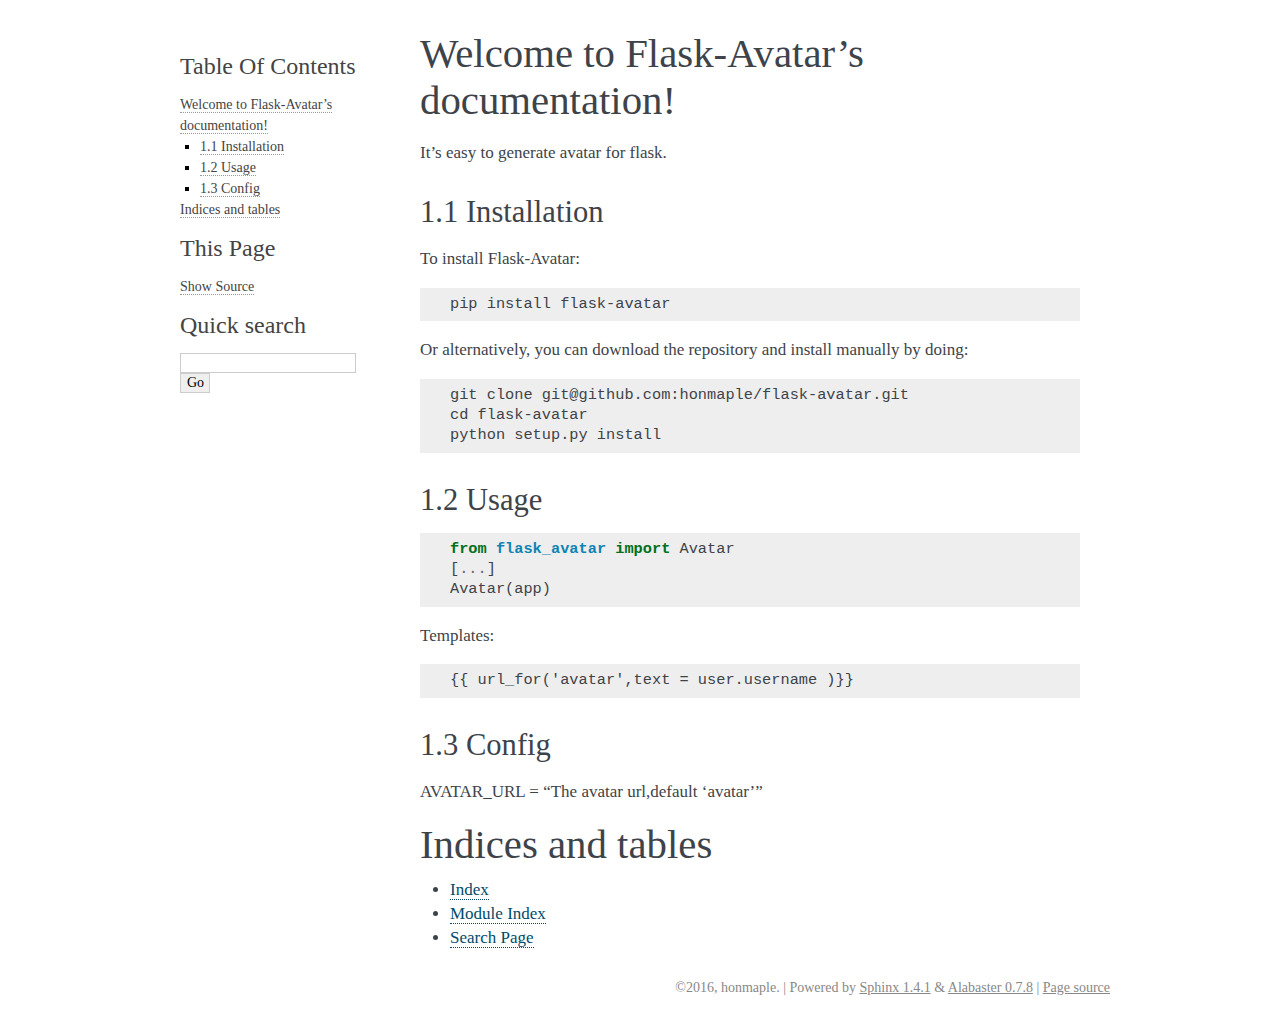
<file: maple/docs/static/flask-avatar/index.html>
<!DOCTYPE html PUBLIC "-//W3C//DTD XHTML 1.0 Transitional//EN"
  "http://www.w3.org/TR/xhtml1/DTD/xhtml1-transitional.dtd">


<html xmlns="http://www.w3.org/1999/xhtml">
  <head>
    <meta http-equiv="Content-Type" content="text/html; charset=utf-8" />
    
    <title>Welcome to Flask-Avatar’s documentation! &mdash; Flask-Avatar 0.1.0 documentation</title>
    
    <link rel="stylesheet" href="_static/alabaster.css" type="text/css" />
    <link rel="stylesheet" href="_static/pygments.css" type="text/css" />
    
    <script type="text/javascript">
      var DOCUMENTATION_OPTIONS = {
        URL_ROOT:    './',
        VERSION:     '0.1.0',
        COLLAPSE_INDEX: false,
        FILE_SUFFIX: '.html',
        HAS_SOURCE:  true
      };
    </script>
    <script type="text/javascript" src="_static/jquery.js"></script>
    <script type="text/javascript" src="_static/underscore.js"></script>
    <script type="text/javascript" src="_static/doctools.js"></script>
    <link rel="top" title="Flask-Avatar 0.1.0 documentation" href="#" />
   
  <link rel="stylesheet" href="_static/custom.css" type="text/css" />
  
  <meta name="viewport" content="width=device-width, initial-scale=0.9, maximum-scale=0.9" />

  </head>
  <body role="document">
  

    <div class="document">
      <div class="documentwrapper">
        <div class="bodywrapper">
          <div class="body" role="main">
            
  <div class="section" id="welcome-to-flask-avatar-s-documentation">
<h1>Welcome to Flask-Avatar&#8217;s documentation!<a class="headerlink" href="#welcome-to-flask-avatar-s-documentation" title="Permalink to this headline">¶</a></h1>
<p>It&#8217;s easy to generate avatar for flask.</p>
<div class="section" id="installation">
<h2>1.1 Installation<a class="headerlink" href="#installation" title="Permalink to this headline">¶</a></h2>
<p>To install Flask-Avatar:</p>
<div class="highlight-shell"><div class="highlight"><pre><span></span>pip install flask-avatar
</pre></div>
</div>
<p>Or alternatively, you can download the repository and install manually by doing:</p>
<div class="highlight-sehll"><div class="highlight"><pre><span></span>git clone git@github.com:honmaple/flask-avatar.git
cd flask-avatar
python setup.py install
</pre></div>
</div>
</div>
<div class="section" id="usage">
<h2>1.2 Usage<a class="headerlink" href="#usage" title="Permalink to this headline">¶</a></h2>
<div class="highlight-python"><div class="highlight"><pre><span></span><span class="kn">from</span> <span class="nn">flask_avatar</span> <span class="kn">import</span> <span class="n">Avatar</span>
<span class="p">[</span><span class="o">...</span><span class="p">]</span>
<span class="n">Avatar</span><span class="p">(</span><span class="n">app</span><span class="p">)</span>
</pre></div>
</div>
<p>Templates:</p>
<div class="highlight-html"><div class="highlight"><pre><span></span>{{ url_for(&#39;avatar&#39;,text = user.username )}}
</pre></div>
</div>
</div>
<div class="section" id="config">
<h2>1.3 Config<a class="headerlink" href="#config" title="Permalink to this headline">¶</a></h2>
<p>AVATAR_URL = &#8220;The avatar url,default &#8216;avatar&#8217;&#8221;</p>
<div class="toctree-wrapper compound">
<ul class="simple">
</ul>
</div>
</div>
</div>
<div class="section" id="indices-and-tables">
<h1>Indices and tables<a class="headerlink" href="#indices-and-tables" title="Permalink to this headline">¶</a></h1>
<ul class="simple">
<li><a class="reference internal" href="genindex.html"><span class="std std-ref">Index</span></a></li>
<li><a class="reference internal" href="py-modindex.html"><span class="std std-ref">Module Index</span></a></li>
<li><a class="reference internal" href="search.html"><span class="std std-ref">Search Page</span></a></li>
</ul>
</div>


          </div>
        </div>
      </div>
      <div class="sphinxsidebar" role="navigation" aria-label="main navigation">
        <div class="sphinxsidebarwrapper">
  <h3><a href="#">Table Of Contents</a></h3>
  <ul>
<li><a class="reference internal" href="#">Welcome to Flask-Avatar&#8217;s documentation!</a><ul>
<li><a class="reference internal" href="#installation">1.1 Installation</a></li>
<li><a class="reference internal" href="#usage">1.2 Usage</a></li>
<li><a class="reference internal" href="#config">1.3 Config</a></li>
</ul>
</li>
<li><a class="reference internal" href="#indices-and-tables">Indices and tables</a></li>
</ul>
<div class="relations">
<h3>Related Topics</h3>
<ul>
  <li><a href="#">Documentation overview</a><ul>
  </ul></li>
</ul>
</div>
  <div role="note" aria-label="source link">
    <h3>This Page</h3>
    <ul class="this-page-menu">
      <li><a href="_sources/index.txt"
            rel="nofollow">Show Source</a></li>
    </ul>
   </div>
<div id="searchbox" style="display: none" role="search">
  <h3>Quick search</h3>
    <form class="search" action="search.html" method="get">
      <input type="text" name="q" />
      <input type="submit" value="Go" />
      <input type="hidden" name="check_keywords" value="yes" />
      <input type="hidden" name="area" value="default" />
    </form>
</div>
<script type="text/javascript">$('#searchbox').show(0);</script>
        </div>
      </div>
      <div class="clearer"></div>
    </div>
    <div class="footer">
      &copy;2016, honmaple.
      
      |
      Powered by <a href="http://sphinx-doc.org/">Sphinx 1.4.1</a>
      &amp; <a href="https://github.com/bitprophet/alabaster">Alabaster 0.7.8</a>
      
      |
      <a href="_sources/index.txt"
          rel="nofollow">Page source</a>
    </div>

    

    
  </body>
</html>
</file>
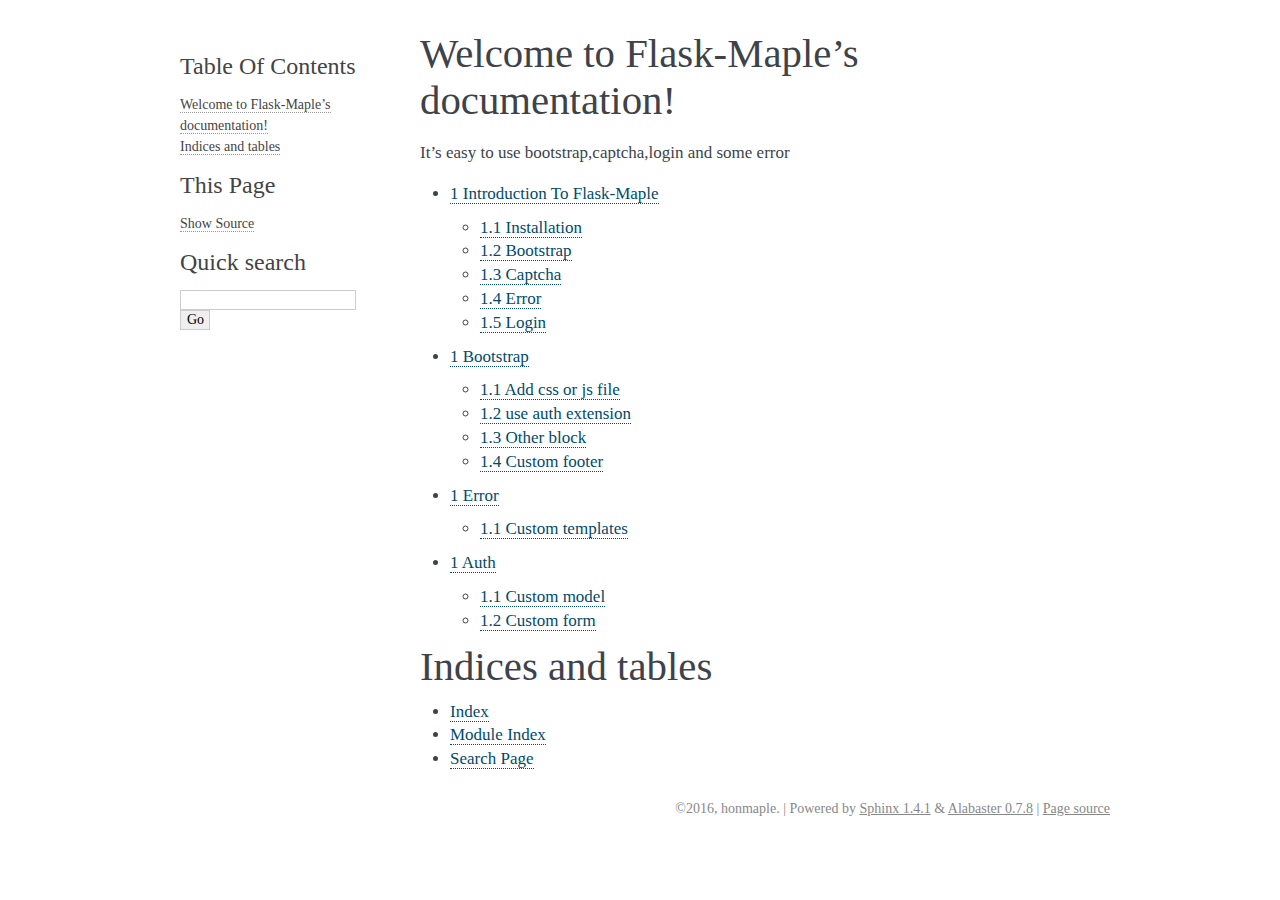
<file: maple/docs/static/flask-maple/index.html>
<!DOCTYPE html PUBLIC "-//W3C//DTD XHTML 1.0 Transitional//EN"
  "http://www.w3.org/TR/xhtml1/DTD/xhtml1-transitional.dtd">


<html xmlns="http://www.w3.org/1999/xhtml">
  <head>
    <meta http-equiv="Content-Type" content="text/html; charset=utf-8" />
    
    <title>Welcome to Flask-Maple’s documentation! &mdash; Flask-Maple 0.8 documentation</title>
    
    <link rel="stylesheet" href="_static/alabaster.css" type="text/css" />
    <link rel="stylesheet" href="_static/pygments.css" type="text/css" />
    
    <script type="text/javascript">
      var DOCUMENTATION_OPTIONS = {
        URL_ROOT:    './',
        VERSION:     '0.8',
        COLLAPSE_INDEX: false,
        FILE_SUFFIX: '.html',
        HAS_SOURCE:  true
      };
    </script>
    <script type="text/javascript" src="_static/jquery.js"></script>
    <script type="text/javascript" src="_static/underscore.js"></script>
    <script type="text/javascript" src="_static/doctools.js"></script>
    <link rel="top" title="Flask-Maple 0.8 documentation" href="#" />
    <link rel="next" title="1 Introduction To Flask-Maple" href="introduction.html" />
   
  <link rel="stylesheet" href="_static/custom.css" type="text/css" />
  
  <meta name="viewport" content="width=device-width, initial-scale=0.9, maximum-scale=0.9" />

  </head>
  <body role="document">
  

    <div class="document">
      <div class="documentwrapper">
        <div class="bodywrapper">
          <div class="body" role="main">
            
  <div class="section" id="welcome-to-flask-maple-s-documentation">
<h1>Welcome to Flask-Maple&#8217;s documentation!<a class="headerlink" href="#welcome-to-flask-maple-s-documentation" title="Permalink to this headline">¶</a></h1>
<p>It&#8217;s easy to use bootstrap,captcha,login and some error</p>
<div class="toctree-wrapper compound">
<ul>
<li class="toctree-l1"><a class="reference internal" href="introduction.html">1 Introduction To Flask-Maple</a><ul>
<li class="toctree-l2"><a class="reference internal" href="introduction.html#installation">1.1 Installation</a></li>
<li class="toctree-l2"><a class="reference internal" href="introduction.html#bootstrap">1.2 Bootstrap</a></li>
<li class="toctree-l2"><a class="reference internal" href="introduction.html#captcha">1.3 Captcha</a></li>
<li class="toctree-l2"><a class="reference internal" href="introduction.html#error">1.4 Error</a></li>
<li class="toctree-l2"><a class="reference internal" href="introduction.html#login">1.5 Login</a></li>
</ul>
</li>
<li class="toctree-l1"><a class="reference internal" href="bootstrap.html">1 Bootstrap</a><ul>
<li class="toctree-l2"><a class="reference internal" href="bootstrap.html#add-css-or-js-file">1.1 Add css or js file</a></li>
<li class="toctree-l2"><a class="reference internal" href="bootstrap.html#use-auth-extension">1.2 use auth extension</a></li>
<li class="toctree-l2"><a class="reference internal" href="bootstrap.html#other-block">1.3 Other block</a></li>
<li class="toctree-l2"><a class="reference internal" href="bootstrap.html#custom-footer">1.4 Custom footer</a></li>
</ul>
</li>
<li class="toctree-l1"><a class="reference internal" href="error.html">1 Error</a><ul>
<li class="toctree-l2"><a class="reference internal" href="error.html#custom-templates">1.1 Custom templates</a></li>
</ul>
</li>
<li class="toctree-l1"><a class="reference internal" href="auth.html">1 Auth</a><ul>
<li class="toctree-l2"><a class="reference internal" href="auth.html#custom-model">1.1 Custom model</a></li>
<li class="toctree-l2"><a class="reference internal" href="auth.html#custom-form">1.2 Custom form</a></li>
</ul>
</li>
</ul>
</div>
</div>
<div class="section" id="indices-and-tables">
<h1>Indices and tables<a class="headerlink" href="#indices-and-tables" title="Permalink to this headline">¶</a></h1>
<ul class="simple">
<li><a class="reference internal" href="genindex.html"><span class="std std-ref">Index</span></a></li>
<li><a class="reference internal" href="py-modindex.html"><span class="std std-ref">Module Index</span></a></li>
<li><a class="reference internal" href="search.html"><span class="std std-ref">Search Page</span></a></li>
</ul>
</div>


          </div>
        </div>
      </div>
      <div class="sphinxsidebar" role="navigation" aria-label="main navigation">
        <div class="sphinxsidebarwrapper">
  <h3><a href="#">Table Of Contents</a></h3>
  <ul>
<li><a class="reference internal" href="#">Welcome to Flask-Maple&#8217;s documentation!</a></li>
<li><a class="reference internal" href="#indices-and-tables">Indices and tables</a></li>
</ul>
<div class="relations">
<h3>Related Topics</h3>
<ul>
  <li><a href="#">Documentation overview</a><ul>
      <li>Next: <a href="introduction.html" title="next chapter">1 Introduction To Flask-Maple</a></li>
  </ul></li>
</ul>
</div>
  <div role="note" aria-label="source link">
    <h3>This Page</h3>
    <ul class="this-page-menu">
      <li><a href="_sources/index.txt"
            rel="nofollow">Show Source</a></li>
    </ul>
   </div>
<div id="searchbox" style="display: none" role="search">
  <h3>Quick search</h3>
    <form class="search" action="search.html" method="get">
      <input type="text" name="q" />
      <input type="submit" value="Go" />
      <input type="hidden" name="check_keywords" value="yes" />
      <input type="hidden" name="area" value="default" />
    </form>
</div>
<script type="text/javascript">$('#searchbox').show(0);</script>
        </div>
      </div>
      <div class="clearer"></div>
    </div>
    <div class="footer">
      &copy;2016, honmaple.
      
      |
      Powered by <a href="http://sphinx-doc.org/">Sphinx 1.4.1</a>
      &amp; <a href="https://github.com/bitprophet/alabaster">Alabaster 0.7.8</a>
      
      |
      <a href="_sources/index.txt"
          rel="nofollow">Page source</a>
    </div>

    

    
  </body>
</html>
</file>
<file: maple/docs/static/flask-avatar/_static/alabaster.css>
@import url("basic.css");

/* -- page layout ----------------------------------------------------------- */

body {
    font-family: 'goudy old style', 'minion pro', 'bell mt', Georgia, 'Hiragino Mincho Pro', serif;
    font-size: 17px;
    background-color: white;
    color: #000;
    margin: 0;
    padding: 0;
}


div.document {
    width: 940px;
    margin: 30px auto 0 auto;
}

div.documentwrapper {
    float: left;
    width: 100%;
}

div.bodywrapper {
    margin: 0 0 0 220px;
}

div.sphinxsidebar {
    width: 220px;
    font-size: 14px;
    line-height: 1.5;
}

hr {
    border: 1px solid #B1B4B6;
}

div.body {
    background-color: #ffffff;
    color: #3E4349;
    padding: 0 30px 0 30px;
}

div.body > .section {
    text-align: left;
}

div.footer {
    width: 940px;
    margin: 20px auto 30px auto;
    font-size: 14px;
    color: #888;
    text-align: right;
}

div.footer a {
    color: #888;
}

p.caption {
    font-family: ;
    font-size: inherit;
}


div.relations {
    display: none;
}


div.sphinxsidebar a {
    color: #444;
    text-decoration: none;
    border-bottom: 1px dotted #999;
}

div.sphinxsidebar a:hover {
    border-bottom: 1px solid #999;
}

div.sphinxsidebarwrapper {
    padding: 18px 10px;
}

div.sphinxsidebarwrapper p.logo {
    padding: 0;
    margin: -10px 0 0 0px;
    text-align: center;
}

div.sphinxsidebarwrapper h1.logo {
    margin-top: -10px;
    text-align: center;
    margin-bottom: 5px;
    text-align: left;
}

div.sphinxsidebarwrapper h1.logo-name {
    margin-top: 0px;
}

div.sphinxsidebarwrapper p.blurb {
    margin-top: 0;
    font-style: normal;
}

div.sphinxsidebar h3,
div.sphinxsidebar h4 {
    font-family: 'Garamond', 'Georgia', serif;
    color: #444;
    font-size: 24px;
    font-weight: normal;
    margin: 0 0 5px 0;
    padding: 0;
}

div.sphinxsidebar h4 {
    font-size: 20px;
}

div.sphinxsidebar h3 a {
    color: #444;
}

div.sphinxsidebar p.logo a,
div.sphinxsidebar h3 a,
div.sphinxsidebar p.logo a:hover,
div.sphinxsidebar h3 a:hover {
    border: none;
}

div.sphinxsidebar p {
    color: #555;
    margin: 10px 0;
}

div.sphinxsidebar ul {
    margin: 10px 0;
    padding: 0;
    color: #000;
}

div.sphinxsidebar ul li.toctree-l1 > a {
    font-size: 120%;
}

div.sphinxsidebar ul li.toctree-l2 > a {
    font-size: 110%;
}

div.sphinxsidebar input {
    border: 1px solid #CCC;
    font-family: 'goudy old style', 'minion pro', 'bell mt', Georgia, 'Hiragino Mincho Pro', serif;
    font-size: 1em;
}

div.sphinxsidebar hr {
    border: none;
    height: 1px;
    color: #AAA;
    background: #AAA;

    text-align: left;
    margin-left: 0;
    width: 50%;
}

/* -- body styles ----------------------------------------------------------- */

a {
    color: #004B6B;
    text-decoration: underline;
}

a:hover {
    color: #6D4100;
    text-decoration: underline;
}

div.body h1,
div.body h2,
div.body h3,
div.body h4,
div.body h5,
div.body h6 {
    font-family: 'Garamond', 'Georgia', serif;
    font-weight: normal;
    margin: 30px 0px 10px 0px;
    padding: 0;
}

div.body h1 { margin-top: 0; padding-top: 0; font-size: 240%; }
div.body h2 { font-size: 180%; }
div.body h3 { font-size: 150%; }
div.body h4 { font-size: 130%; }
div.body h5 { font-size: 100%; }
div.body h6 { font-size: 100%; }

a.headerlink {
    color: #DDD;
    padding: 0 4px;
    text-decoration: none;
}

a.headerlink:hover {
    color: #444;
    background: #EAEAEA;
}

div.body p, div.body dd, div.body li {
    line-height: 1.4em;
}

div.admonition {
    margin: 20px 0px;
    padding: 10px 30px;
    background-color: #FCC;
    border: 1px solid #FAA;
}

div.admonition tt.xref, div.admonition a tt {
    border-bottom: 1px solid #fafafa;
}

dd div.admonition {
    margin-left: -60px;
    padding-left: 60px;
}

div.admonition p.admonition-title {
    font-family: 'Garamond', 'Georgia', serif;
    font-weight: normal;
    font-size: 24px;
    margin: 0 0 10px 0;
    padding: 0;
    line-height: 1;
}

div.admonition p.last {
    margin-bottom: 0;
}

div.highlight {
    background-color: white;
}

dt:target, .highlight {
    background: #FAF3E8;
}

div.note {
    background-color: #EEE;
    border: 1px solid #CCC;
}

div.seealso {
    background-color: #EEE;
    border: 1px solid #CCC;
}

div.topic {
    background-color: #eee;
}

p.admonition-title {
    display: inline;
}

p.admonition-title:after {
    content: ":";
}

pre, tt, code {
    font-family: 'Consolas', 'Menlo', 'Deja Vu Sans Mono', 'Bitstream Vera Sans Mono', monospace;
    font-size: 0.9em;
}

.hll {
    background-color: #FFC;
    margin: 0 -12px;
    padding: 0 12px;
    display: block;
}

img.screenshot {
}

tt.descname, tt.descclassname, code.descname, code.descclassname {
    font-size: 0.95em;
}

tt.descname, code.descname {
    padding-right: 0.08em;
}

img.screenshot {
    -moz-box-shadow: 2px 2px 4px #eee;
    -webkit-box-shadow: 2px 2px 4px #eee;
    box-shadow: 2px 2px 4px #eee;
}

table.docutils {
    border: 1px solid #888;
    -moz-box-shadow: 2px 2px 4px #eee;
    -webkit-box-shadow: 2px 2px 4px #eee;
    box-shadow: 2px 2px 4px #eee;
}

table.docutils td, table.docutils th {
    border: 1px solid #888;
    padding: 0.25em 0.7em;
}

table.field-list, table.footnote {
    border: none;
    -moz-box-shadow: none;
    -webkit-box-shadow: none;
    box-shadow: none;
}

table.footnote {
    margin: 15px 0;
    width: 100%;
    border: 1px solid #EEE;
    background: #FDFDFD;
    font-size: 0.9em;
}

table.footnote + table.footnote {
    margin-top: -15px;
    border-top: none;
}

table.field-list th {
    padding: 0 0.8em 0 0;
}

table.field-list td {
    padding: 0;
}

table.field-list p {
    margin-bottom: 0.8em;
}

table.footnote td.label {
    width: .1px;
    padding: 0.3em 0 0.3em 0.5em;
}

table.footnote td {
    padding: 0.3em 0.5em;
}

dl {
    margin: 0;
    padding: 0;
}

dl dd {
    margin-left: 30px;
}

blockquote {
    margin: 0 0 0 30px;
    padding: 0;
}

ul, ol {
    /* Matches the 30px from the narrow-screen "li > ul" selector below */
    margin: 10px 0 10px 30px;
    padding: 0;
}

pre {
    background: #EEE;
    padding: 7px 30px;
    margin: 15px 0px;
    line-height: 1.3em;
}

dl pre, blockquote pre, li pre {
    margin-left: 0;
    padding-left: 30px;
}

dl dl pre {
    margin-left: -90px;
    padding-left: 90px;
}

tt, code {
    background-color: #ecf0f3;
    color: #222;
    /* padding: 1px 2px; */
}

tt.xref, code.xref, a tt {
    background-color: #FBFBFB;
    border-bottom: 1px solid white;
}

a.reference {
    text-decoration: none;
    border-bottom: 1px dotted #004B6B;
}

/* Don't put an underline on images */
a.image-reference, a.image-reference:hover {
    border-bottom: none;
}

a.reference:hover {
    border-bottom: 1px solid #6D4100;
}

a.footnote-reference {
    text-decoration: none;
    font-size: 0.7em;
    vertical-align: top;
    border-bottom: 1px dotted #004B6B;
}

a.footnote-reference:hover {
    border-bottom: 1px solid #6D4100;
}

a:hover tt, a:hover code {
    background: #EEE;
}


@media screen and (max-width: 870px) {

    div.sphinxsidebar {
    	display: none;
    }

    div.document {
       width: 100%;

    }

    div.documentwrapper {
    	margin-left: 0;
    	margin-top: 0;
    	margin-right: 0;
    	margin-bottom: 0;
    }

    div.bodywrapper {
    	margin-top: 0;
    	margin-right: 0;
    	margin-bottom: 0;
    	margin-left: 0;
    }

    ul {
    	margin-left: 0;
    }

	li > ul {
        /* Matches the 30px from the "ul, ol" selector above */
		margin-left: 30px;
	}

    .document {
    	width: auto;
    }

    .footer {
    	width: auto;
    }

    .bodywrapper {
    	margin: 0;
    }

    .footer {
    	width: auto;
    }

    .github {
        display: none;
    }



}



@media screen and (max-width: 875px) {

    body {
        margin: 0;
        padding: 20px 30px;
    }

    div.documentwrapper {
        float: none;
        background: white;
    }

    div.sphinxsidebar {
        display: block;
        float: none;
        width: 102.5%;
        margin: 50px -30px -20px -30px;
        padding: 10px 20px;
        background: #333;
        color: #FFF;
    }

    div.sphinxsidebar h3, div.sphinxsidebar h4, div.sphinxsidebar p,
    div.sphinxsidebar h3 a {
        color: white;
    }

    div.sphinxsidebar a {
        color: #AAA;
    }

    div.sphinxsidebar p.logo {
        display: none;
    }

    div.document {
        width: 100%;
        margin: 0;
    }

    div.footer {
        display: none;
    }

    div.bodywrapper {
        margin: 0;
    }

    div.body {
        min-height: 0;
        padding: 0;
    }

    .rtd_doc_footer {
        display: none;
    }

    .document {
        width: auto;
    }

    .footer {
        width: auto;
    }

    .footer {
        width: auto;
    }

    .github {
        display: none;
    }
}


/* misc. */

.revsys-inline {
    display: none!important;
}

/* Make nested-list/multi-paragraph items look better in Releases changelog
 * pages. Without this, docutils' magical list fuckery causes inconsistent
 * formatting between different release sub-lists.
 */
div#changelog > div.section > ul > li > p:only-child {
    margin-bottom: 0;
}

/* Hide fugly table cell borders in ..bibliography:: directive output */
table.docutils.citation, table.docutils.citation td, table.docutils.citation th {
  border: none;
  /* Below needed in some edge cases; if not applied, bottom shadows appear */
  -moz-box-shadow: none;
  -webkit-box-shadow: none;
  box-shadow: none;
}
</file>
<file: maple/docs/static/flask-avatar/_static/pygments.css>
.highlight .hll { background-color: #ffffcc }
.highlight  { background: #eeffcc; }
.highlight .c { color: #408090; font-style: italic } /* Comment */
.highlight .err { border: 1px solid #FF0000 } /* Error */
.highlight .k { color: #007020; font-weight: bold } /* Keyword */
.highlight .o { color: #666666 } /* Operator */
.highlight .ch { color: #408090; font-style: italic } /* Comment.Hashbang */
.highlight .cm { color: #408090; font-style: italic } /* Comment.Multiline */
.highlight .cp { color: #007020 } /* Comment.Preproc */
.highlight .cpf { color: #408090; font-style: italic } /* Comment.PreprocFile */
.highlight .c1 { color: #408090; font-style: italic } /* Comment.Single */
.highlight .cs { color: #408090; background-color: #fff0f0 } /* Comment.Special */
.highlight .gd { color: #A00000 } /* Generic.Deleted */
.highlight .ge { font-style: italic } /* Generic.Emph */
.highlight .gr { color: #FF0000 } /* Generic.Error */
.highlight .gh { color: #000080; font-weight: bold } /* Generic.Heading */
.highlight .gi { color: #00A000 } /* Generic.Inserted */
.highlight .go { color: #333333 } /* Generic.Output */
.highlight .gp { color: #c65d09; font-weight: bold } /* Generic.Prompt */
.highlight .gs { font-weight: bold } /* Generic.Strong */
.highlight .gu { color: #800080; font-weight: bold } /* Generic.Subheading */
.highlight .gt { color: #0044DD } /* Generic.Traceback */
.highlight .kc { color: #007020; font-weight: bold } /* Keyword.Constant */
.highlight .kd { color: #007020; font-weight: bold } /* Keyword.Declaration */
.highlight .kn { color: #007020; font-weight: bold } /* Keyword.Namespace */
.highlight .kp { color: #007020 } /* Keyword.Pseudo */
.highlight .kr { color: #007020; font-weight: bold } /* Keyword.Reserved */
.highlight .kt { color: #902000 } /* Keyword.Type */
.highlight .m { color: #208050 } /* Literal.Number */
.highlight .s { color: #4070a0 } /* Literal.String */
.highlight .na { color: #4070a0 } /* Name.Attribute */
.highlight .nb { color: #007020 } /* Name.Builtin */
.highlight .nc { color: #0e84b5; font-weight: bold } /* Name.Class */
.highlight .no { color: #60add5 } /* Name.Constant */
.highlight .nd { color: #555555; font-weight: bold } /* Name.Decorator */
.highlight .ni { color: #d55537; font-weight: bold } /* Name.Entity */
.highlight .ne { color: #007020 } /* Name.Exception */
.highlight .nf { color: #06287e } /* Name.Function */
.highlight .nl { color: #002070; font-weight: bold } /* Name.Label */
.highlight .nn { color: #0e84b5; font-weight: bold } /* Name.Namespace */
.highlight .nt { color: #062873; font-weight: bold } /* Name.Tag */
.highlight .nv { color: #bb60d5 } /* Name.Variable */
.highlight .ow { color: #007020; font-weight: bold } /* Operator.Word */
.highlight .w { color: #bbbbbb } /* Text.Whitespace */
.highlight .mb { color: #208050 } /* Literal.Number.Bin */
.highlight .mf { color: #208050 } /* Literal.Number.Float */
.highlight .mh { color: #208050 } /* Literal.Number.Hex */
.highlight .mi { color: #208050 } /* Literal.Number.Integer */
.highlight .mo { color: #208050 } /* Literal.Number.Oct */
.highlight .sb { color: #4070a0 } /* Literal.String.Backtick */
.highlight .sc { color: #4070a0 } /* Literal.String.Char */
.highlight .sd { color: #4070a0; font-style: italic } /* Literal.String.Doc */
.highlight .s2 { color: #4070a0 } /* Literal.String.Double */
.highlight .se { color: #4070a0; font-weight: bold } /* Literal.String.Escape */
.highlight .sh { color: #4070a0 } /* Literal.String.Heredoc */
.highlight .si { color: #70a0d0; font-style: italic } /* Literal.String.Interpol */
.highlight .sx { color: #c65d09 } /* Literal.String.Other */
.highlight .sr { color: #235388 } /* Literal.String.Regex */
.highlight .s1 { color: #4070a0 } /* Literal.String.Single */
.highlight .ss { color: #517918 } /* Literal.String.Symbol */
.highlight .bp { color: #007020 } /* Name.Builtin.Pseudo */
.highlight .vc { color: #bb60d5 } /* Name.Variable.Class */
.highlight .vg { color: #bb60d5 } /* Name.Variable.Global */
.highlight .vi { color: #bb60d5 } /* Name.Variable.Instance */
.highlight .il { color: #208050 } /* Literal.Number.Integer.Long */
</file>
<file: maple/docs/static/flask-avatar/_static/custom.css>
/* This file intentionally left blank. */
</file>
<file: maple/docs/static/flask-maple/_static/alabaster.css>
@import url("basic.css");

/* -- page layout ----------------------------------------------------------- */

body {
    font-family: 'goudy old style', 'minion pro', 'bell mt', Georgia, 'Hiragino Mincho Pro', serif;
    font-size: 17px;
    background-color: white;
    color: #000;
    margin: 0;
    padding: 0;
}


div.document {
    width: 940px;
    margin: 30px auto 0 auto;
}

div.documentwrapper {
    float: left;
    width: 100%;
}

div.bodywrapper {
    margin: 0 0 0 220px;
}

div.sphinxsidebar {
    width: 220px;
    font-size: 14px;
    line-height: 1.5;
}

hr {
    border: 1px solid #B1B4B6;
}

div.body {
    background-color: #ffffff;
    color: #3E4349;
    padding: 0 30px 0 30px;
}

div.body > .section {
    text-align: left;
}

div.footer {
    width: 940px;
    margin: 20px auto 30px auto;
    font-size: 14px;
    color: #888;
    text-align: right;
}

div.footer a {
    color: #888;
}

p.caption {
    font-family: ;
    font-size: inherit;
}


div.relations {
    display: none;
}


div.sphinxsidebar a {
    color: #444;
    text-decoration: none;
    border-bottom: 1px dotted #999;
}

div.sphinxsidebar a:hover {
    border-bottom: 1px solid #999;
}

div.sphinxsidebarwrapper {
    padding: 18px 10px;
}

div.sphinxsidebarwrapper p.logo {
    padding: 0;
    margin: -10px 0 0 0px;
    text-align: center;
}

div.sphinxsidebarwrapper h1.logo {
    margin-top: -10px;
    text-align: center;
    margin-bottom: 5px;
    text-align: left;
}

div.sphinxsidebarwrapper h1.logo-name {
    margin-top: 0px;
}

div.sphinxsidebarwrapper p.blurb {
    margin-top: 0;
    font-style: normal;
}

div.sphinxsidebar h3,
div.sphinxsidebar h4 {
    font-family: 'Garamond', 'Georgia', serif;
    color: #444;
    font-size: 24px;
    font-weight: normal;
    margin: 0 0 5px 0;
    padding: 0;
}

div.sphinxsidebar h4 {
    font-size: 20px;
}

div.sphinxsidebar h3 a {
    color: #444;
}

div.sphinxsidebar p.logo a,
div.sphinxsidebar h3 a,
div.sphinxsidebar p.logo a:hover,
div.sphinxsidebar h3 a:hover {
    border: none;
}

div.sphinxsidebar p {
    color: #555;
    margin: 10px 0;
}

div.sphinxsidebar ul {
    margin: 10px 0;
    padding: 0;
    color: #000;
}

div.sphinxsidebar ul li.toctree-l1 > a {
    font-size: 120%;
}

div.sphinxsidebar ul li.toctree-l2 > a {
    font-size: 110%;
}

div.sphinxsidebar input {
    border: 1px solid #CCC;
    font-family: 'goudy old style', 'minion pro', 'bell mt', Georgia, 'Hiragino Mincho Pro', serif;
    font-size: 1em;
}

div.sphinxsidebar hr {
    border: none;
    height: 1px;
    color: #AAA;
    background: #AAA;

    text-align: left;
    margin-left: 0;
    width: 50%;
}

/* -- body styles ----------------------------------------------------------- */

a {
    color: #004B6B;
    text-decoration: underline;
}

a:hover {
    color: #6D4100;
    text-decoration: underline;
}

div.body h1,
div.body h2,
div.body h3,
div.body h4,
div.body h5,
div.body h6 {
    font-family: 'Garamond', 'Georgia', serif;
    font-weight: normal;
    margin: 30px 0px 10px 0px;
    padding: 0;
}

div.body h1 { margin-top: 0; padding-top: 0; font-size: 240%; }
div.body h2 { font-size: 180%; }
div.body h3 { font-size: 150%; }
div.body h4 { font-size: 130%; }
div.body h5 { font-size: 100%; }
div.body h6 { font-size: 100%; }

a.headerlink {
    color: #DDD;
    padding: 0 4px;
    text-decoration: none;
}

a.headerlink:hover {
    color: #444;
    background: #EAEAEA;
}

div.body p, div.body dd, div.body li {
    line-height: 1.4em;
}

div.admonition {
    margin: 20px 0px;
    padding: 10px 30px;
    background-color: #FCC;
    border: 1px solid #FAA;
}

div.admonition tt.xref, div.admonition a tt {
    border-bottom: 1px solid #fafafa;
}

dd div.admonition {
    margin-left: -60px;
    padding-left: 60px;
}

div.admonition p.admonition-title {
    font-family: 'Garamond', 'Georgia', serif;
    font-weight: normal;
    font-size: 24px;
    margin: 0 0 10px 0;
    padding: 0;
    line-height: 1;
}

div.admonition p.last {
    margin-bottom: 0;
}

div.highlight {
    background-color: white;
}

dt:target, .highlight {
    background: #FAF3E8;
}

div.note {
    background-color: #EEE;
    border: 1px solid #CCC;
}

div.seealso {
    background-color: #EEE;
    border: 1px solid #CCC;
}

div.topic {
    background-color: #eee;
}

p.admonition-title {
    display: inline;
}

p.admonition-title:after {
    content: ":";
}

pre, tt, code {
    font-family: 'Consolas', 'Menlo', 'Deja Vu Sans Mono', 'Bitstream Vera Sans Mono', monospace;
    font-size: 0.9em;
}

.hll {
    background-color: #FFC;
    margin: 0 -12px;
    padding: 0 12px;
    display: block;
}

img.screenshot {
}

tt.descname, tt.descclassname, code.descname, code.descclassname {
    font-size: 0.95em;
}

tt.descname, code.descname {
    padding-right: 0.08em;
}

img.screenshot {
    -moz-box-shadow: 2px 2px 4px #eee;
    -webkit-box-shadow: 2px 2px 4px #eee;
    box-shadow: 2px 2px 4px #eee;
}

table.docutils {
    border: 1px solid #888;
    -moz-box-shadow: 2px 2px 4px #eee;
    -webkit-box-shadow: 2px 2px 4px #eee;
    box-shadow: 2px 2px 4px #eee;
}

table.docutils td, table.docutils th {
    border: 1px solid #888;
    padding: 0.25em 0.7em;
}

table.field-list, table.footnote {
    border: none;
    -moz-box-shadow: none;
    -webkit-box-shadow: none;
    box-shadow: none;
}

table.footnote {
    margin: 15px 0;
    width: 100%;
    border: 1px solid #EEE;
    background: #FDFDFD;
    font-size: 0.9em;
}

table.footnote + table.footnote {
    margin-top: -15px;
    border-top: none;
}

table.field-list th {
    padding: 0 0.8em 0 0;
}

table.field-list td {
    padding: 0;
}

table.field-list p {
    margin-bottom: 0.8em;
}

table.footnote td.label {
    width: .1px;
    padding: 0.3em 0 0.3em 0.5em;
}

table.footnote td {
    padding: 0.3em 0.5em;
}

dl {
    margin: 0;
    padding: 0;
}

dl dd {
    margin-left: 30px;
}

blockquote {
    margin: 0 0 0 30px;
    padding: 0;
}

ul, ol {
    /* Matches the 30px from the narrow-screen "li > ul" selector below */
    margin: 10px 0 10px 30px;
    padding: 0;
}

pre {
    background: #EEE;
    padding: 7px 30px;
    margin: 15px 0px;
    line-height: 1.3em;
}

dl pre, blockquote pre, li pre {
    margin-left: 0;
    padding-left: 30px;
}

dl dl pre {
    margin-left: -90px;
    padding-left: 90px;
}

tt, code {
    background-color: #ecf0f3;
    color: #222;
    /* padding: 1px 2px; */
}

tt.xref, code.xref, a tt {
    background-color: #FBFBFB;
    border-bottom: 1px solid white;
}

a.reference {
    text-decoration: none;
    border-bottom: 1px dotted #004B6B;
}

/* Don't put an underline on images */
a.image-reference, a.image-reference:hover {
    border-bottom: none;
}

a.reference:hover {
    border-bottom: 1px solid #6D4100;
}

a.footnote-reference {
    text-decoration: none;
    font-size: 0.7em;
    vertical-align: top;
    border-bottom: 1px dotted #004B6B;
}

a.footnote-reference:hover {
    border-bottom: 1px solid #6D4100;
}

a:hover tt, a:hover code {
    background: #EEE;
}


@media screen and (max-width: 870px) {

    div.sphinxsidebar {
    	display: none;
    }

    div.document {
       width: 100%;

    }

    div.documentwrapper {
    	margin-left: 0;
    	margin-top: 0;
    	margin-right: 0;
    	margin-bottom: 0;
    }

    div.bodywrapper {
    	margin-top: 0;
    	margin-right: 0;
    	margin-bottom: 0;
    	margin-left: 0;
    }

    ul {
    	margin-left: 0;
    }

	li > ul {
        /* Matches the 30px from the "ul, ol" selector above */
		margin-left: 30px;
	}

    .document {
    	width: auto;
    }

    .footer {
    	width: auto;
    }

    .bodywrapper {
    	margin: 0;
    }

    .footer {
    	width: auto;
    }

    .github {
        display: none;
    }



}



@media screen and (max-width: 875px) {

    body {
        margin: 0;
        padding: 20px 30px;
    }

    div.documentwrapper {
        float: none;
        background: white;
    }

    div.sphinxsidebar {
        display: block;
        float: none;
        width: 102.5%;
        margin: 50px -30px -20px -30px;
        padding: 10px 20px;
        background: #333;
        color: #FFF;
    }

    div.sphinxsidebar h3, div.sphinxsidebar h4, div.sphinxsidebar p,
    div.sphinxsidebar h3 a {
        color: white;
    }

    div.sphinxsidebar a {
        color: #AAA;
    }

    div.sphinxsidebar p.logo {
        display: none;
    }

    div.document {
        width: 100%;
        margin: 0;
    }

    div.footer {
        display: none;
    }

    div.bodywrapper {
        margin: 0;
    }

    div.body {
        min-height: 0;
        padding: 0;
    }

    .rtd_doc_footer {
        display: none;
    }

    .document {
        width: auto;
    }

    .footer {
        width: auto;
    }

    .footer {
        width: auto;
    }

    .github {
        display: none;
    }
}


/* misc. */

.revsys-inline {
    display: none!important;
}

/* Make nested-list/multi-paragraph items look better in Releases changelog
 * pages. Without this, docutils' magical list fuckery causes inconsistent
 * formatting between different release sub-lists.
 */
div#changelog > div.section > ul > li > p:only-child {
    margin-bottom: 0;
}

/* Hide fugly table cell borders in ..bibliography:: directive output */
table.docutils.citation, table.docutils.citation td, table.docutils.citation th {
  border: none;
  /* Below needed in some edge cases; if not applied, bottom shadows appear */
  -moz-box-shadow: none;
  -webkit-box-shadow: none;
  box-shadow: none;
}
</file>
<file: maple/docs/static/flask-maple/_static/pygments.css>
.highlight .hll { background-color: #ffffcc }
.highlight  { background: #eeffcc; }
.highlight .c { color: #408090; font-style: italic } /* Comment */
.highlight .err { border: 1px solid #FF0000 } /* Error */
.highlight .k { color: #007020; font-weight: bold } /* Keyword */
.highlight .o { color: #666666 } /* Operator */
.highlight .ch { color: #408090; font-style: italic } /* Comment.Hashbang */
.highlight .cm { color: #408090; font-style: italic } /* Comment.Multiline */
.highlight .cp { color: #007020 } /* Comment.Preproc */
.highlight .cpf { color: #408090; font-style: italic } /* Comment.PreprocFile */
.highlight .c1 { color: #408090; font-style: italic } /* Comment.Single */
.highlight .cs { color: #408090; background-color: #fff0f0 } /* Comment.Special */
.highlight .gd { color: #A00000 } /* Generic.Deleted */
.highlight .ge { font-style: italic } /* Generic.Emph */
.highlight .gr { color: #FF0000 } /* Generic.Error */
.highlight .gh { color: #000080; font-weight: bold } /* Generic.Heading */
.highlight .gi { color: #00A000 } /* Generic.Inserted */
.highlight .go { color: #333333 } /* Generic.Output */
.highlight .gp { color: #c65d09; font-weight: bold } /* Generic.Prompt */
.highlight .gs { font-weight: bold } /* Generic.Strong */
.highlight .gu { color: #800080; font-weight: bold } /* Generic.Subheading */
.highlight .gt { color: #0044DD } /* Generic.Traceback */
.highlight .kc { color: #007020; font-weight: bold } /* Keyword.Constant */
.highlight .kd { color: #007020; font-weight: bold } /* Keyword.Declaration */
.highlight .kn { color: #007020; font-weight: bold } /* Keyword.Namespace */
.highlight .kp { color: #007020 } /* Keyword.Pseudo */
.highlight .kr { color: #007020; font-weight: bold } /* Keyword.Reserved */
.highlight .kt { color: #902000 } /* Keyword.Type */
.highlight .m { color: #208050 } /* Literal.Number */
.highlight .s { color: #4070a0 } /* Literal.String */
.highlight .na { color: #4070a0 } /* Name.Attribute */
.highlight .nb { color: #007020 } /* Name.Builtin */
.highlight .nc { color: #0e84b5; font-weight: bold } /* Name.Class */
.highlight .no { color: #60add5 } /* Name.Constant */
.highlight .nd { color: #555555; font-weight: bold } /* Name.Decorator */
.highlight .ni { color: #d55537; font-weight: bold } /* Name.Entity */
.highlight .ne { color: #007020 } /* Name.Exception */
.highlight .nf { color: #06287e } /* Name.Function */
.highlight .nl { color: #002070; font-weight: bold } /* Name.Label */
.highlight .nn { color: #0e84b5; font-weight: bold } /* Name.Namespace */
.highlight .nt { color: #062873; font-weight: bold } /* Name.Tag */
.highlight .nv { color: #bb60d5 } /* Name.Variable */
.highlight .ow { color: #007020; font-weight: bold } /* Operator.Word */
.highlight .w { color: #bbbbbb } /* Text.Whitespace */
.highlight .mb { color: #208050 } /* Literal.Number.Bin */
.highlight .mf { color: #208050 } /* Literal.Number.Float */
.highlight .mh { color: #208050 } /* Literal.Number.Hex */
.highlight .mi { color: #208050 } /* Literal.Number.Integer */
.highlight .mo { color: #208050 } /* Literal.Number.Oct */
.highlight .sb { color: #4070a0 } /* Literal.String.Backtick */
.highlight .sc { color: #4070a0 } /* Literal.String.Char */
.highlight .sd { color: #4070a0; font-style: italic } /* Literal.String.Doc */
.highlight .s2 { color: #4070a0 } /* Literal.String.Double */
.highlight .se { color: #4070a0; font-weight: bold } /* Literal.String.Escape */
.highlight .sh { color: #4070a0 } /* Literal.String.Heredoc */
.highlight .si { color: #70a0d0; font-style: italic } /* Literal.String.Interpol */
.highlight .sx { color: #c65d09 } /* Literal.String.Other */
.highlight .sr { color: #235388 } /* Literal.String.Regex */
.highlight .s1 { color: #4070a0 } /* Literal.String.Single */
.highlight .ss { color: #517918 } /* Literal.String.Symbol */
.highlight .bp { color: #007020 } /* Name.Builtin.Pseudo */
.highlight .vc { color: #bb60d5 } /* Name.Variable.Class */
.highlight .vg { color: #bb60d5 } /* Name.Variable.Global */
.highlight .vi { color: #bb60d5 } /* Name.Variable.Instance */
.highlight .il { color: #208050 } /* Literal.Number.Integer.Long */
</file>
<file: maple/docs/static/flask-maple/_static/custom.css>
/* This file intentionally left blank. */
</file>
